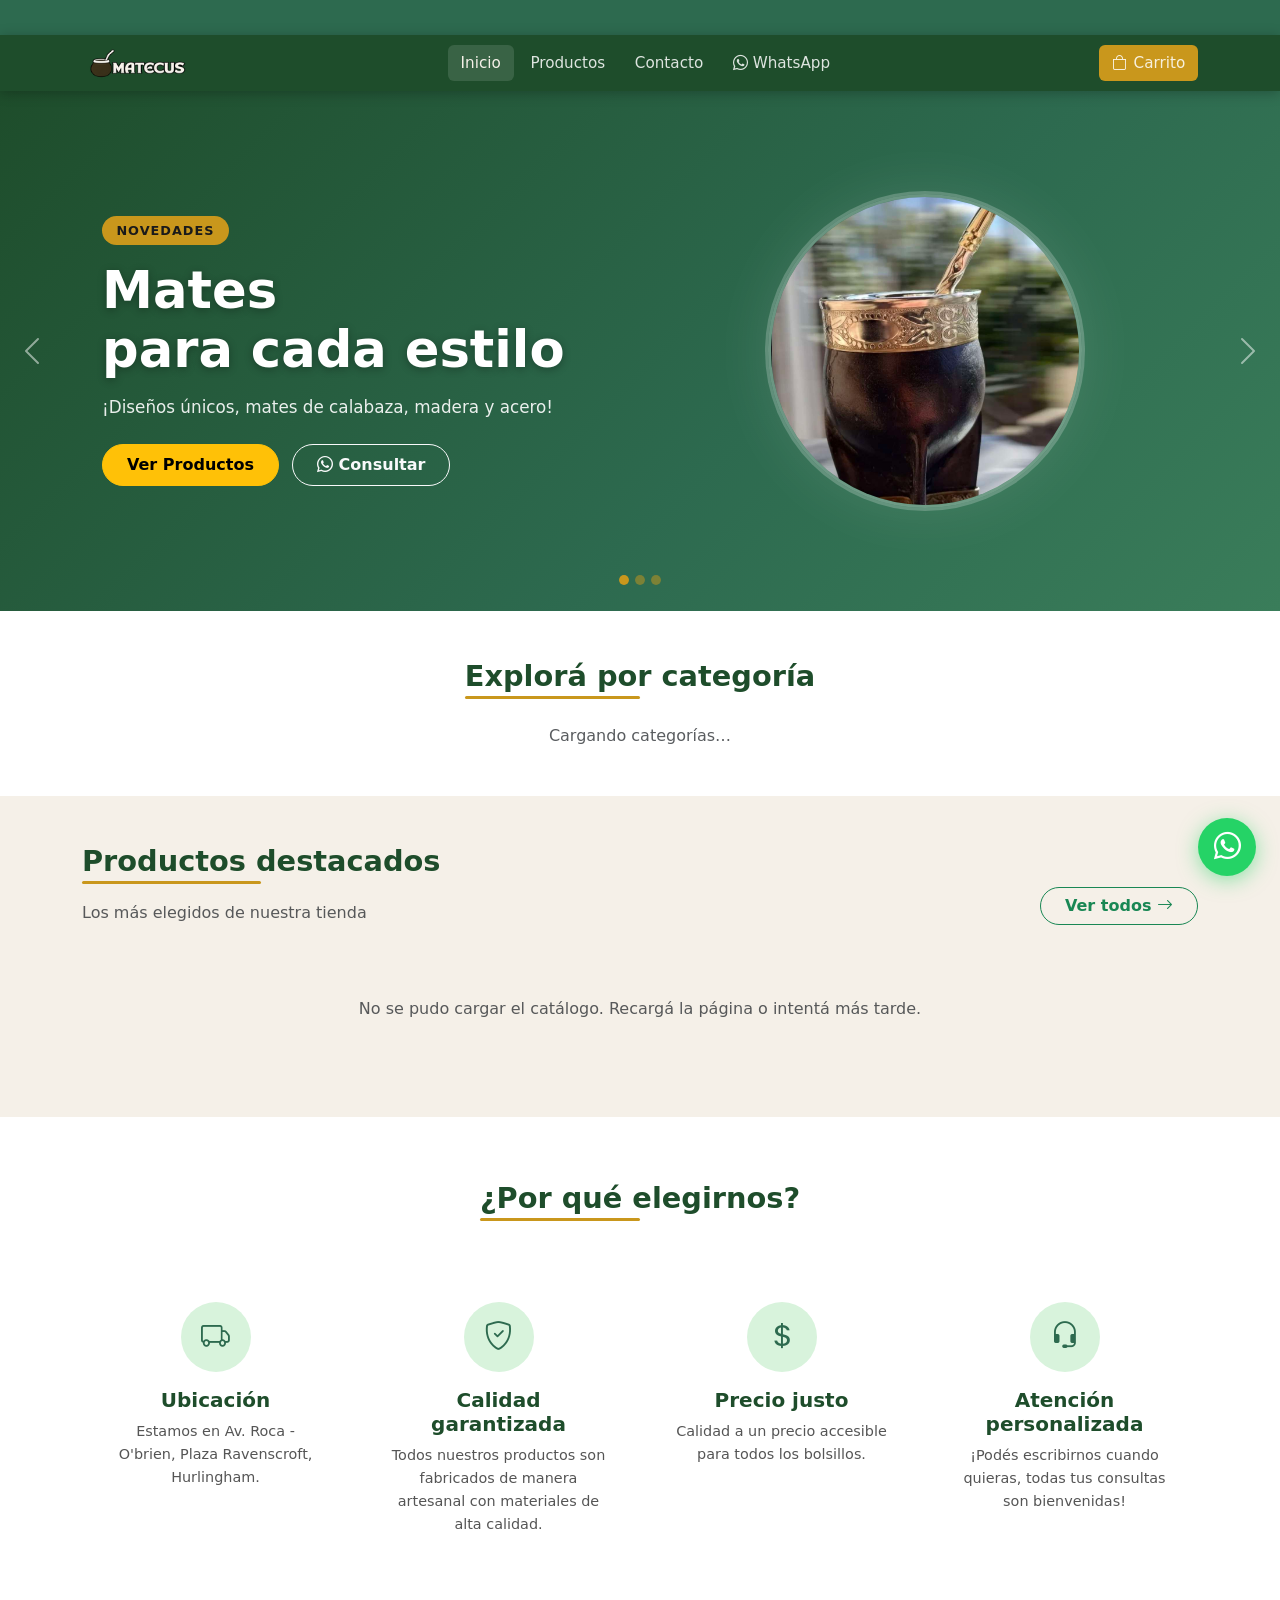
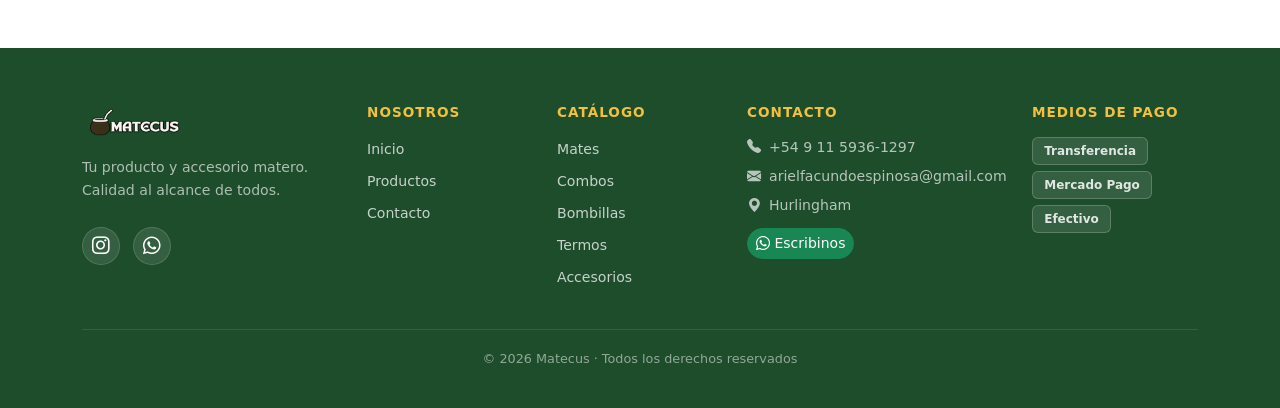
<file: matecus/index.html>
<!DOCTYPE html>
<html lang="es">
<head>
  <meta charset="UTF-8">
  <meta name="viewport" content="width=device-width, initial-scale=1.0">
  <meta name="description" content="Matecus - Mates, combos, bombillas y accesorios materos para consumidor final.">
  <title>Matecus | Mates & Accesorios</title>
  <link rel="icon" href="data:image/svg+xml,%3Csvg xmlns='http://www.w3.org/2000/svg' viewBox='0 0 64 64'%3E%3Ctext y='0.9em' font-size='56'%3E%F0%9F%A7%89%3C/text%3E%3C/svg%3E">

    <link rel="stylesheet" href="https://cdn.jsdelivr.net/npm/bootstrap@5.3.3/dist/css/bootstrap.min.css">
    <link rel="stylesheet" href="https://cdn.jsdelivr.net/npm/bootstrap-icons@1.11.3/font/bootstrap-icons.min.css">
    <link rel="stylesheet" href="css/styles.css?v=3">
</head>
<body>

    <div class="barra-anuncios" aria-label="Anuncios">
    <span class="ticker">
      Productos materos para todos los días |
      Pagá con transferencia, Mercado Pago o efectivo | 
      <a href="https://wa.me/5491159361297">Consultá por WhatsApp</a> | 
      Atención personalizada para cada consulta 
    </span>
  </div>

    <nav class="navbar navbar-expand-lg navbar-matecus">
    <div class="container">
            <a class="navbar-brand-logo" href="index.html" aria-label="Matecus - Inicio">
        <img class="leaf" src="img/logo.png" alt="Matecus">
      </a>

            <button class="navbar-toggler" type="button" data-bs-toggle="collapse"
              data-bs-target="#navbarMain" aria-controls="navbarMain"
              aria-expanded="false" aria-label="Abrir menú">
        <span class="navbar-toggler-icon"></span>
      </button>

            <div class="collapse navbar-collapse" id="navbarMain">
        <ul class="navbar-nav mx-auto gap-1">
          <li class="nav-item">
            <a class="nav-link active" href="index.html">Inicio</a>
          </li>
          <li class="nav-item">
            <a class="nav-link" href="productos.html">Productos</a>
          </li>
          <li class="nav-item">
            <a class="nav-link" href="contacto.html">Contacto</a>
          </li>
          <li class="nav-item">
            <a class="nav-link" href="https://wa.me/5491159361297" target="_blank" rel="noopener">
              <i class="bi bi-whatsapp"></i> WhatsApp
            </a>
          </li>
        </ul>

                <button class="btn-carrito nav-link" data-open-carrito aria-label="Abrir carrito de compras">
          <i class="bi bi-bag"></i>
          Carrito
          <span class="carrito-badge" style="display:none">0</span>
        </button>
      </div>
    </div>
  </nav>

    <section aria-label="Promociones destacadas">
    <div id="heroCarousel" class="carousel slide hero-carousel" data-bs-ride="carousel" data-bs-interval="5000">

      <div class="carousel-indicators">
        <button type="button" data-bs-target="#heroCarousel" data-bs-slide-to="0" class="active" aria-current="true" aria-label="Slide 1"></button>
        <button type="button" data-bs-target="#heroCarousel" data-bs-slide-to="1" aria-label="Slide 2"></button>
        <button type="button" data-bs-target="#heroCarousel" data-bs-slide-to="2" aria-label="Slide 3"></button>
      </div>

      <div class="carousel-inner">
                <div class="carousel-item active">
          <div class="hero-slide hero-slide-1">
            <div class="container">
              <div class="row align-items-center">
                <div class="col-lg-6 hero-content">
                  <span class="hero-badge">Novedades</span>
                  <h1>Mates<br>para cada estilo</h1>
                  <p>¡Diseños únicos, mates de calabaza, madera y acero!</p>
                  <a href="productos.html" class="btn btn-warning fw-bold px-4 py-2 rounded-pill me-2">
                    Ver Productos
                  </a>
                  <a href="https://wa.me/5491159361297" target="_blank" rel="noopener"
                     class="btn btn-outline-light fw-bold px-4 py-2 rounded-pill">
                    <i class="bi bi-whatsapp"></i> Consultar
                  </a>
                </div>
                <div class="col-lg-6 hero-imagen d-none d-lg-flex">
                  <div class="img-placeholder"><img src="img/hero-carousel-mate.jpg" alt="Mates para cada estilo"></div>
                </div>
              </div>
            </div>
          </div>
        </div>

                <div class="carousel-item">
          <div class="hero-slide hero-slide-2">
            <div class="container">
              <div class="row align-items-center">
                <div class="col-lg-6 hero-content">
                  <span class="hero-badge">Combos</span>
                  <h1>Combos pensados<br>para vos</h1>
                  <p>Opciones completas para regalar, compartir o disfrutar en casa.</p>
                  <a href="productos.html#combos" class="btn btn-warning fw-bold px-4 py-2 rounded-pill me-2">
                    Ver Combos
                  </a>
                  <a href="https://wa.me/5491159361297" target="_blank" rel="noopener"
                     class="btn btn-outline-light fw-bold px-4 py-2 rounded-pill">
                    Consultar por WhatsApp
                  </a>
                </div>
                <div class="col-lg-6 hero-imagen d-none d-lg-flex">
                  <div class="img-placeholder"><img src="img/hero-carousel-combos.png" alt="Combos pensados para vos"></div>
                </div>
              </div>
            </div>
          </div>
        </div>

                <div class="carousel-item">
          <div class="hero-slide hero-slide-3">
            <div class="container">
              <div class="row align-items-center">
                <div class="col-lg-6 hero-content">
                  <span class="hero-badge">Personalizado</span>
                  <h1>Fotograbados<br></h1>
                  <p>Diseños únicos grabados con láser. El regalo perfecto.</p>
                  <a href="productos.html" class="btn btn-warning fw-bold px-4 py-2 rounded-pill me-2">
                    Ver diseños
                  </a>
                </div>
                <div class="col-lg-6 hero-imagen d-none d-lg-flex">
                  <div class="img-placeholder"><img src="img/hero-carousel-fotograbado.jpg" alt="Fotograbados personalizados"></div>
                </div>
              </div>
            </div>
          </div>
        </div>
      </div>

      <button class="carousel-control-prev" type="button" data-bs-target="#heroCarousel" data-bs-slide="prev">
        <span class="carousel-control-prev-icon" aria-hidden="true"></span>
        <span class="visually-hidden">Anterior</span>
      </button>
      <button class="carousel-control-next" type="button" data-bs-target="#heroCarousel" data-bs-slide="next">
        <span class="carousel-control-next-icon" aria-hidden="true"></span>
        <span class="visually-hidden">Siguiente</span>
      </button>
    </div>
  </section>

    <section class="seccion-categorias" aria-label="Categorías">
    <div class="container">
      <div class="text-center mb-4">
        <h2 class="seccion-titulo">Explorá por categoría</h2>
      </div>
      <div class="row g-3 justify-content-center" id="categorias-rapidas-grid">
        <div class="col-12 text-center text-muted">Cargando categorías…</div>
      </div>
    </div>
  </section>

    <section class="seccion-productos" id="destacados" aria-label="Productos destacados">
    <div class="container">
      <div class="d-flex justify-content-between align-items-end mb-4 flex-wrap gap-2">
        <div>
          <h2 class="seccion-titulo">Productos destacados</h2>
          <p class="text-muted mt-3 mb-0">Los más elegidos de nuestra tienda</p>
        </div>
        <a href="productos.html" class="btn btn-outline-success fw-bold rounded-pill px-4">
          Ver todos <i class="bi bi-arrow-right"></i>
        </a>
      </div>

      <div class="row" id="grid-home">
                <div class="col-12 text-center py-5">
          <div class="spinner-border text-success" role="status">
            <span class="visually-hidden">Cargando...</span>
          </div>
        </div>
      </div>
    </div>
  </section>

    <section class="seccion-beneficios" aria-label="Beneficios">
    <div class="container">
      <div class="text-center mb-5">
        <h2 class="seccion-titulo">¿Por qué elegirnos?</h2>
      </div>
      <div class="row g-3">
        <div class="col-6 col-md-3">
          <div class="beneficio-card">
            <div class="beneficio-icono"><i class="bi bi-truck"></i></div>
            <h5>Ubicación</h5>
            <p>Estamos en Av. Roca - O'brien, Plaza Ravenscroft, Hurlingham.</p>
          </div>
        </div>
        <div class="col-6 col-md-3">
          <div class="beneficio-card">
            <div class="beneficio-icono"><i class="bi bi-shield-check"></i></div>
            <h5>Calidad garantizada</h5>
            <p>Todos nuestros productos son fabricados de manera artesanal con materiales de alta calidad.</p>
          </div>
        </div>
        <div class="col-6 col-md-3">
          <div class="beneficio-card">
            <div class="beneficio-icono"><i class="bi bi-currency-dollar"></i></div>
            <h5>Precio justo</h5>
            <p>Calidad a un precio accesible para todos los bolsillos.</p>
          </div>
        </div>
        <div class="col-6 col-md-3">
          <div class="beneficio-card">
            <div class="beneficio-icono"><i class="bi bi-headset"></i></div>
            <h5>Atención personalizada</h5>
            <p>¡Podés escribirnos cuando quieras, todas tus consultas son bienvenidas!</p>
          </div>
        </div>
      </div>
    </div>
  </section>

    <footer class="footer" aria-label="Pie de página">
    <div class="container">
      <div class="row g-4">
                <div class="col-lg-3 col-md-6">
          <div class="footer-brand"><img src="img/logo.png" alt="Matecus" class="footer-logo"></div>
          <p class="footer-desc">
            Tu producto y accesorio matero. Calidad al alcance de todos.
          </p>
          <div class="redes-sociales">
            <a href="https://instagram.com/" target="_blank" rel="noopener" class="red-social" aria-label="Instagram">
              <i class="bi bi-instagram"></i>
            </a>
            <a href="https://wa.me/5491159361297" target="_blank" rel="noopener" class="red-social" aria-label="WhatsApp">
              <i class="bi bi-whatsapp"></i>
            </a>
          </div>
        </div>

        <div class="col-lg-2 col-md-6">
          <h6>Nosotros</h6>
          <ul class="footer-links">
            <li><a href="index.html">Inicio</a></li>
            <li><a href="productos.html">Productos</a></li>
            <li><a href="contacto.html">Contacto</a></li>
          </ul>
        </div>

        <div class="col-lg-2 col-md-6">
          <h6>Catálogo</h6>
          <ul class="footer-links">
            <li><a href="productos.html?cat=mates">Mates</a></li>
            <li><a href="productos.html?cat=combos">Combos</a></li>
            <li><a href="productos.html?cat=bombillas">Bombillas</a></li>
            <li><a href="productos.html?cat=termos">Termos</a></li>
            <li><a href="productos.html?cat=accesorios">Accesorios</a></li>
          </ul>
        </div>

        <div class="col-lg-3 col-md-6">
          <h6>Contacto</h6>
          <div class="footer-contacto">
            <p><i class="bi bi-telephone-fill"></i> +54 9 11 5936-1297 </p>
            <p><i class="bi bi-envelope-fill"></i> arielfacundoespinosa@gmail.com</p>
            <p><i class="bi bi-geo-alt-fill"></i>Hurlingham</p>
          </div>
           <a href="https://wa.me/5491159361297" target="_blank" rel="noopener"
             class="btn btn-success btn-sm rounded-pill mt-1">
            <i class="bi bi-whatsapp"></i> Escribinos
          </a>
        </div>

        <div class="col-lg-2 col-md-6">
          <h6>Medios de pago</h6>
          <div class="pagos-logos">
            <span class="pago-chip">Transferencia</span>
            <span class="pago-chip">Mercado Pago</span>
            <span class="pago-chip">Efectivo</span>
          </div>
        </div>
      </div>

      <div class="footer-divider"></div>
      <div class="footer-bottom">
        <p>© 2026 Matecus · Todos los derechos reservados</p>
      </div>
    </div>
  </footer>

    <div class="offcanvas offcanvas-end offcanvas-carrito" tabindex="-1" id="offcanvasCarrito"
       aria-labelledby="offcanvasCarritoLabel">
    <div class="offcanvas-header">
      <h5 class="offcanvas-title" id="offcanvasCarritoLabel">
        <i class="bi bi-bag me-2"></i> Tu carrito
      </h5>
      <button type="button" class="btn-close btn-close-white" data-bs-dismiss="offcanvas"
              aria-label="Cerrar carrito"></button>
    </div>
    <div class="offcanvas-body">
      <div id="carrito-items"></div>
    </div>
    <div class="p-3 border-top">
      <div class="d-flex justify-content-between mb-3">
        <span class="fw-semibold">Total:</span>
        <span class="carrito-total fw-bold" id="carrito-total">$0</span>
      </div>
      <button class="btn-finalizar" onclick="finalizarPedido()">
        <i class="bi bi-whatsapp me-2"></i> Realizar pedido
      </button>
      <button class="btn btn-outline-danger btn-sm w-100 mt-2" onclick="vaciarCarrito()">
        Vaciar carrito
      </button>
    </div>
  </div>

    <a href="https://wa.me/5491159361297" target="_blank" rel="noopener"
     class="btn-whatsapp-float" aria-label="Contactar por WhatsApp">
    <i class="bi bi-whatsapp"></i>
    <span class="wsp-tooltip">Escribinos</span>
  </a>

    <div class="toast-container" aria-live="polite" aria-atomic="true"></div>

    <script src="https://cdn.jsdelivr.net/npm/bootstrap@5.3.3/dist/js/bootstrap.bundle.min.js"></script>
    <script src="js/productos.js?v=4"></script>
    <script src="js/carrito.js?v=4"></script>
    <script src="js/main.js?v=4"></script>
</body>
</html>
</file>
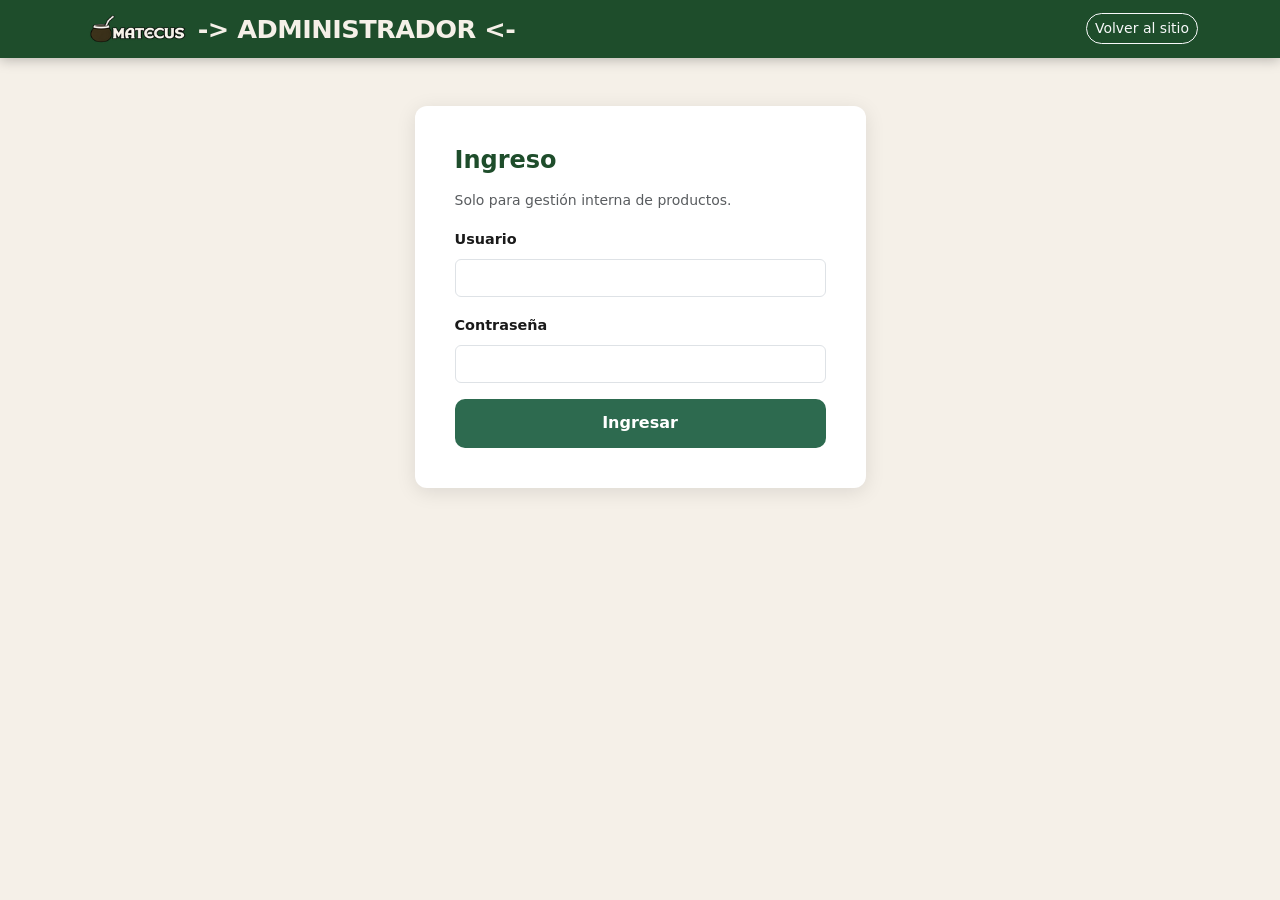
<file: matecus/admin.html>
<!DOCTYPE html>
<html lang="es">
<head>
  <meta charset="UTF-8">
  <meta name="viewport" content="width=device-width, initial-scale=1.0">
  <meta name="description" content="Panel admin Matecus">
  <title>Admin | Matecus</title>
  <link rel="icon" href="data:image/svg+xml,%3Csvg xmlns='http://www.w3.org/2000/svg' viewBox='0 0 64 64'%3E%3Ctext y='0.9em' font-size='56'%3E%F0%9F%A7%89%3C/text%3E%3C/svg%3E">

  <link rel="stylesheet" href="https://cdn.jsdelivr.net/npm/bootstrap@5.3.3/dist/css/bootstrap.min.css">
  <link rel="stylesheet" href="https://cdn.jsdelivr.net/npm/bootstrap-icons@1.11.3/font/bootstrap-icons.min.css">
  <link rel="stylesheet" href="css/styles.css?v=3">
</head>
<body>
  <nav class="navbar navbar-expand-lg navbar-matecus">
    <div class="container">
      <a class="navbar-brand-logo" href="index.html" aria-label="Matecus - Inicio">
        <img class="leaf" src="img/logo.png" alt="Matecus">
        <span class="title"> -> ADMINISTRADOR <- </span>
      </a>
      <a class="btn btn-outline-light btn-sm rounded-pill" href="index.html">Volver al sitio</a>
    </div>
  </nav>

  <section class="py-5" style="background:var(--crema); min-height: calc(100vh - 80px);">
    <div class="container">
      <div class="row justify-content-center" id="login-box">
        <div class="col-md-5">
          <div class="contacto-card">
            <h1 class="h4 fw-bold mb-3" style="color:var(--verde-oscuro)">Ingreso</h1>
            <p class="text-muted small">Solo para gestión interna de productos.</p>
            <form id="form-admin-login" class="mt-3">
              <div class="mb-3">
                <label class="form-label" for="admin-user">Usuario</label>
                <input id="admin-user" class="form-control" required>
              </div>
              <div class="mb-3">
                <label class="form-label" for="admin-pass">Contraseña</label>
                <input id="admin-pass" type="password" class="form-control" required>
              </div>
              <button type="submit" class="btn-enviar">Ingresar</button>
            </form>
          </div>
        </div>
      </div>

      <div id="panel-admin" class="d-none">
        <div class="d-flex justify-content-between align-items-center mb-3 flex-wrap gap-2">
          <h2 class="h4 fw-bold m-0" style="color:var(--verde-oscuro)">Panel de administrador</h2>
          <button id="btn-admin-logout" class="btn btn-outline-danger btn-sm">Cerrar sesión</button>
        </div>

                <div class="contacto-card mb-4">
          <h3 class="h5 fw-bold mb-3" style="color:var(--verde-oscuro)">Categorías</h3>
          <div id="admin-categorias" class="admin-categorias-lista mb-3"></div>
          <form id="form-nueva-categoria" class="d-flex flex-wrap gap-2">
            <input id="nueva-categoria-nombre" class="form-control" style="max-width:280px"
                   placeholder="Nombre de la nueva categoría" required>
            <button type="submit" class="btn btn-success btn-sm">
              <i class="bi bi-plus-lg"></i> Agregar categoría
            </button>
          </form>
        </div>

                <div class="contacto-card mb-4">
          <h3 class="h5 fw-bold mb-3" style="color:var(--verde-oscuro)">Agregar producto</h3>
          <form id="form-nuevo-producto">
            <div class="row g-2">
              <div class="col-12 col-md-5">
                <label class="form-label">Nombre</label>
                <input id="nuevo-producto-nombre" class="form-control" required>
              </div>
              <div class="col-6 col-md-2">
                <label class="form-label">Precio</label>
                <input id="nuevo-producto-precio" type="number" min="0" class="form-control" required>
              </div>
              <div class="col-6 col-md-5">
                <label class="form-label">Categoría</label>
                <select id="nuevo-producto-categoria" class="form-select" required></select>
              </div>
              <div class="col-12 col-md-6">
                <label class="form-label">Imagen (máx. 6 MB)</label>
                <input id="nuevo-producto-imagen" type="file" accept="image/*" class="form-control">
              </div>
              <div class="col-12 col-md-6">
                <label class="form-label">Descripción</label>
                <textarea id="nuevo-producto-descripcion" class="form-control" rows="1"></textarea>
              </div>
              <div class="col-12 text-end">
                <button type="submit" class="btn btn-success btn-sm">
                  <i class="bi bi-plus-lg"></i> Agregar producto
                </button>
              </div>
            </div>
          </form>
        </div>

                <div class="contacto-card">
          <h3 class="h5 fw-bold mb-3" style="color:var(--verde-oscuro)">Editar productos</h3>

                    <div class="d-flex flex-wrap gap-3 align-items-center mb-3">
            <div class="buscador-productos" style="max-width:340px">
              <i class="bi bi-search icono-buscar"></i>
              <input type="search" id="admin-buscador" class="form-control"
                     placeholder="Buscar por nombre..." aria-label="Buscar producto">
            </div>
            <select id="admin-filtro-categoria" class="form-select" style="max-width:220px" aria-label="Filtrar por categoría">
              <option value="todos">Todas las categorías</option>
            </select>
            <span class="text-muted small" id="admin-contador"></span>
          </div>

          <div id="admin-productos" class="admin-lista-productos"></div>
        </div>
      </div>
    </div>
  </section>

  <script src="https://cdn.jsdelivr.net/npm/bootstrap@5.3.3/dist/js/bootstrap.bundle.min.js"></script>
  <script src="js/productos.js?v=4"></script>
  <script src="js/admin.js?v=4"></script>
</body>
</html>
</file>
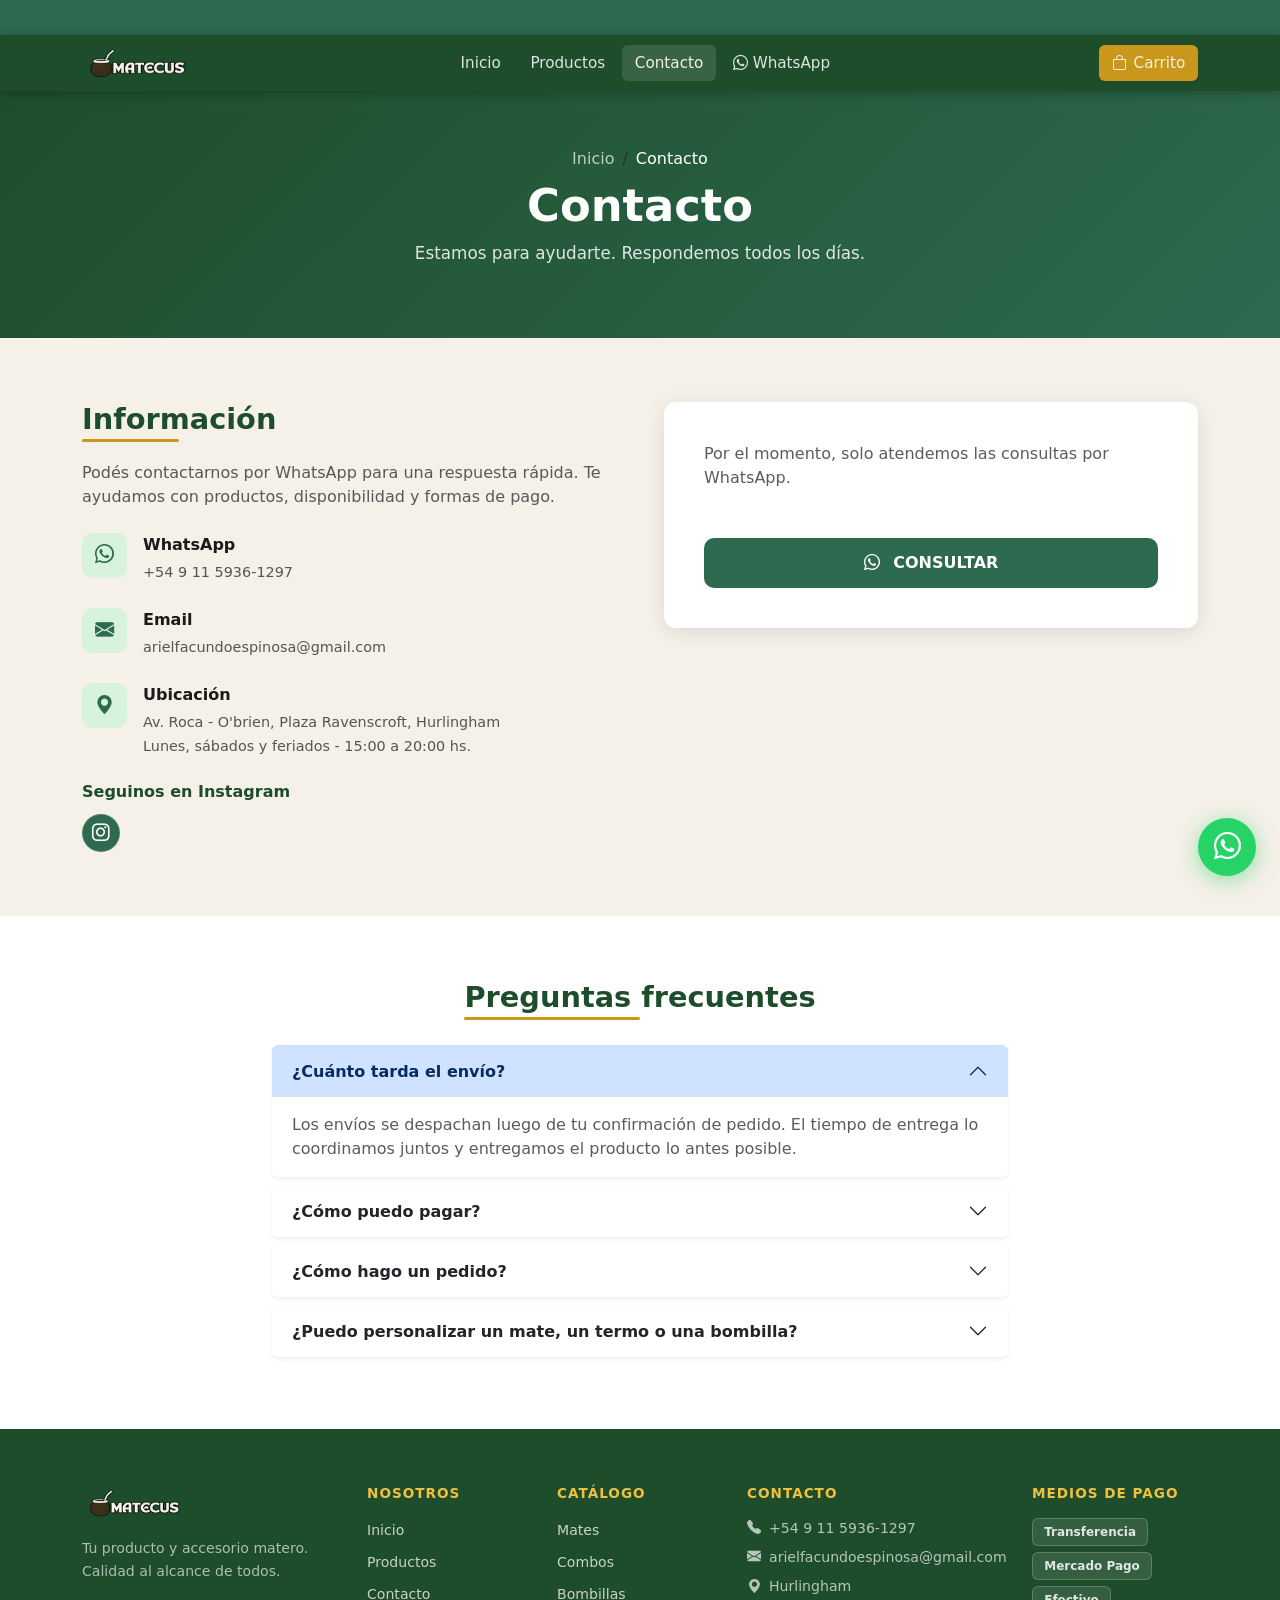
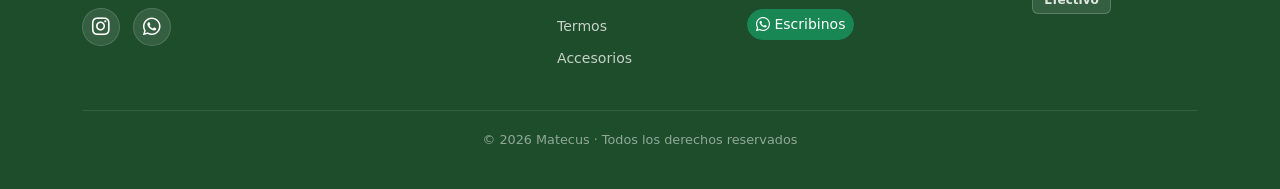
<file: matecus/contacto.html>
﻿<!DOCTYPE html>
<html lang="es">
<head>
  <meta charset="UTF-8">
  <meta name="viewport" content="width=device-width, initial-scale=1.0">
  <meta name="description" content="Contacto Matecus - Atención por WhatsApp">
  <title>Contacto | Matecus</title>
  <link rel="icon" href="data:image/svg+xml,%3Csvg xmlns='http://www.w3.org/2000/svg' viewBox='0 0 64 64'%3E%3Ctext y='0.9em' font-size='56'%3E%F0%9F%A7%89%3C/text%3E%3C/svg%3E">

  <link rel="stylesheet" href="https://cdn.jsdelivr.net/npm/bootstrap@5.3.3/dist/css/bootstrap.min.css">
  <link rel="stylesheet" href="https://cdn.jsdelivr.net/npm/bootstrap-icons@1.11.3/font/bootstrap-icons.min.css">
  <link rel="stylesheet" href="css/styles.css?v=3">
</head>
<body>

    <div class="barra-anuncios" aria-label="Anuncios">
    <span class="ticker">
      Respondemos por WhatsApp todos los días | 
      Productos materos para consumidor final | 
      Pagá con transferencia, Mercado Pago o efectivo 
    </span>
  </div>

    <nav class="navbar navbar-expand-lg navbar-matecus">
    <div class="container">
      <a class="navbar-brand-logo" href="index.html" aria-label="Matecus - Inicio">
        <img class="leaf" src="img/logo.png" alt="Matecus">
      </a>
      <button class="navbar-toggler" type="button" data-bs-toggle="collapse"
              data-bs-target="#navbarMain" aria-controls="navbarMain"
              aria-expanded="false" aria-label="Abrir menú">
        <span class="navbar-toggler-icon"></span>
      </button>
      <div class="collapse navbar-collapse" id="navbarMain">
        <ul class="navbar-nav mx-auto gap-1">
          <li class="nav-item"><a class="nav-link" href="index.html">Inicio</a></li>
          <li class="nav-item"><a class="nav-link" href="productos.html">Productos</a></li>
          <li class="nav-item"><a class="nav-link active" href="contacto.html">Contacto</a></li>
          <li class="nav-item">
            <a class="nav-link" href="https://wa.me/5491159361297" target="_blank" rel="noopener">
              <i class="bi bi-whatsapp"></i> WhatsApp
            </a>
          </li>
        </ul>
        <button class="btn-carrito nav-link" data-open-carrito aria-label="Abrir carrito">
          <i class="bi bi-bag"></i>
          Carrito
          <span class="carrito-badge" style="display:none">0</span>
        </button>
      </div>
    </div>
  </nav>

    <section class="hero-small" aria-label="Encabezado de contacto">
    <div class="container">
      <nav aria-label="breadcrumb">
        <ol class="breadcrumb justify-content-center mb-2">
          <li class="breadcrumb-item"><a href="index.html" style="color:rgba(255,255,255,0.7)">Inicio</a></li>
          <li class="breadcrumb-item active" aria-current="page" style="color:white">Contacto</li>
        </ol>
      </nav>
      <h1>Contacto</h1>
      <p>Estamos para ayudarte. Respondemos todos los días.</p>
    </div>
  </section>

    <section style="padding: 4rem 0; background: var(--crema);" aria-label="Información de contacto">
    <div class="container">
      <div class="row g-5 align-items-start">

                <div class="col-lg-6">
          <h2 class="seccion-titulo mb-4">Información</h2>
          <p class="text-muted mb-4">
            Podés contactarnos por WhatsApp para una respuesta rápida. Te ayudamos con productos,
            disponibilidad y formas de pago.
          </p>

          <div class="info-contacto-item">
            <div class="info-icono"><i class="bi bi-whatsapp"></i></div>
            <div class="info-texto">
              <strong>WhatsApp</strong>
              <span>+54 9 11 5936-1297</span>
            </div>
          </div>

          <div class="info-contacto-item">
            <div class="info-icono"><i class="bi bi-envelope-fill"></i></div>
            <div class="info-texto">
              <strong>Email</strong>
              <span>arielfacundoespinosa@gmail.com</span>
            </div>
          </div>

          <div class="info-contacto-item">
            <div class="info-icono"><i class="bi bi-geo-alt-fill"></i></div>
            <div class="info-texto">
              <strong>Ubicación</strong>
              <span>Av. Roca - O'brien, Plaza Ravenscroft, Hurlingham</span>
              <br>
              <span>Lunes, sábados y feriados - 15:00 a 20:00 hs.</span>
            </div>
          </div>

                    <div class="mt-3">
            <h6 class="fw-bold mb-2" style="color:var(--verde-oscuro)">Seguinos en Instagram</h6>
            <div class="redes-sociales" style="--verde-oscuro:var(--verde-oscuro)">
              <a href="https://instagram.com/" target="_blank" rel="noopener"
                 class="red-social" style="background:var(--verde-mate);color:white" aria-label="Instagram">
                <i class="bi bi-instagram"></i>
              </a>
            </div>
          </div>
        </div>

        <div class="col-lg-6">
          <div class="contacto-card">
            <p class="text-muted mb-4">Por el momento, solo atendemos las consultas por WhatsApp.</p>
            <a href="https://wa.me/5491159361297?text=Hola!%20Estos%20son%20los%20productos%20que%20me%20interesan.%20%C2%BFHay%20disponibilidad%3F%20Quiero%20informaci%C3%B3n!%20%F0%9F%A7%89"
               target="_blank" rel="noopener" class="btn-enviar mt-4 d-inline-block text-center text-decoration-none">
              <i class="bi bi-whatsapp me-2"></i> CONSULTAR
            </a>
          </div>
        </div>
      </div>
    </div>
  </section>

    <section style="padding: 4rem 0; background: var(--blanco);" aria-label="Preguntas frecuentes">
    <div class="container">
      <div class="text-center mb-4">
        <h2 class="seccion-titulo">Preguntas frecuentes</h2>
      </div>
      <div class="row justify-content-center">
        <div class="col-lg-8">
          <div class="accordion" id="faqAccordion">

            <div class="accordion-item border-0 mb-2 rounded overflow-hidden shadow-sm">
              <h3 class="accordion-header">
                <button class="accordion-button fw-bold" type="button"
                        data-bs-toggle="collapse" data-bs-target="#faq1">
                  ¿Cuánto tarda el envío?
                </button>
              </h3>
              <div id="faq1" class="accordion-collapse collapse show" data-bs-parent="#faqAccordion">
                <div class="accordion-body text-muted">
                  Los envíos se despachan luego de tu confirmación de pedido.
                  El tiempo de entrega lo coordinamos juntos y entregamos el producto lo antes posible.
                </div>
              </div>
            </div>

            <div class="accordion-item border-0 mb-2 rounded overflow-hidden shadow-sm">
              <h3 class="accordion-header">
                <button class="accordion-button collapsed fw-bold" type="button"
                        data-bs-toggle="collapse" data-bs-target="#faq2">
                  ¿Cómo puedo pagar?
                </button>
              </h3>
              <div id="faq2" class="accordion-collapse collapse" data-bs-parent="#faqAccordion">
                <div class="accordion-body text-muted">
                  Aceptamos Mercado Pago, transferencia y efectivo.
                </div>
              </div>
            </div>

            <div class="accordion-item border-0 mb-2 rounded overflow-hidden shadow-sm">
              <h3 class="accordion-header">
                <button class="accordion-button collapsed fw-bold" type="button"
                        data-bs-toggle="collapse" data-bs-target="#faq3">
                  ¿Cómo hago un pedido?
                </button>
              </h3>
              <div id="faq3" class="accordion-collapse collapse" data-bs-parent="#faqAccordion">
                <div class="accordion-body text-muted">
                  Sumá productos al carrito y luego presioná "Realizar pedido".
                  Se abrirá WhatsApp con un mensaje predefinido, sólo tenés que enviarlo.
                </div>
              </div>
            </div>

            <div class="accordion-item border-0 mb-2 rounded overflow-hidden shadow-sm">
              <h3 class="accordion-header">
                <button class="accordion-button collapsed fw-bold" type="button"
                        data-bs-toggle="collapse" data-bs-target="#faq4">
                  ¿Puedo personalizar un mate, un termo o una bombilla?
                </button>
              </h3>
              <div id="faq4" class="accordion-collapse collapse" data-bs-parent="#faqAccordion">
                <div class="accordion-body text-muted">
                  ¡Sí! Trabajamos con máquina láser de fibra para fotograbado personalizado en mates, termos y bombillas.
                  Podés enviarnos el diseño o imagen y lo grabamos. Tené en cuenta que sólo personalizamos productos adquiridos en nuestra tienda.
                </div>
              </div>
            </div>

          </div>
        </div>
      </div>
    </div>
  </section>

    <footer class="footer" aria-label="Pie de página">
    <div class="container">
      <div class="row g-4">
                <div class="col-lg-3 col-md-6">
          <div class="footer-brand"><img src="img/logo.png" alt="Matecus" class="footer-logo"></div>
          <p class="footer-desc">
            Tu producto y accesorio matero. Calidad al alcance de todos.
          </p>
          <div class="redes-sociales">
            <a href="https://instagram.com/" target="_blank" rel="noopener" class="red-social" aria-label="Instagram">
              <i class="bi bi-instagram"></i>
            </a>
            <a href="https://wa.me/5491159361297" target="_blank" rel="noopener" class="red-social" aria-label="WhatsApp">
              <i class="bi bi-whatsapp"></i>
            </a>
          </div>
        </div>

        <div class="col-lg-2 col-md-6">
          <h6>Nosotros</h6>
          <ul class="footer-links">
            <li><a href="index.html">Inicio</a></li>
            <li><a href="productos.html">Productos</a></li>
            <li><a href="contacto.html">Contacto</a></li>
          </ul>
        </div>

        <div class="col-lg-2 col-md-6">
          <h6>Catálogo</h6>
          <ul class="footer-links">
            <li><a href="productos.html?cat=mates">Mates</a></li>
            <li><a href="productos.html?cat=combos">Combos</a></li>
            <li><a href="productos.html?cat=bombillas">Bombillas</a></li>
            <li><a href="productos.html?cat=termos">Termos</a></li>
            <li><a href="productos.html?cat=accesorios">Accesorios</a></li>
          </ul>
        </div>

        <div class="col-lg-3 col-md-6">
          <h6>Contacto</h6>
          <div class="footer-contacto">
            <p><i class="bi bi-telephone-fill"></i> +54 9 11 5936-1297 </p>
            <p><i class="bi bi-envelope-fill"></i> arielfacundoespinosa@gmail.com</p>
            <p><i class="bi bi-geo-alt-fill"></i>Hurlingham</p>
          </div>
           <a href="https://wa.me/5491159361297" target="_blank" rel="noopener"
             class="btn btn-success btn-sm rounded-pill mt-1">
            <i class="bi bi-whatsapp"></i> Escribinos
          </a>
        </div>

        <div class="col-lg-2 col-md-6">
          <h6>Medios de pago</h6>
          <div class="pagos-logos">
            <span class="pago-chip">Transferencia</span>
            <span class="pago-chip">Mercado Pago</span>
            <span class="pago-chip">Efectivo</span>
          </div>
        </div>
      </div>

      <div class="footer-divider"></div>
      <div class="footer-bottom">
        <p>© 2026 Matecus · Todos los derechos reservados</p>
      </div>
    </div>
  </footer>

    <div class="offcanvas offcanvas-end offcanvas-carrito" tabindex="-1" id="offcanvasCarrito"
       aria-labelledby="offcanvasCarritoLabel">
    <div class="offcanvas-header">
      <h5 class="offcanvas-title" id="offcanvasCarritoLabel">
        <i class="bi bi-bag me-2"></i> Tu carrito
      </h5>
      <button type="button" class="btn-close btn-close-white" data-bs-dismiss="offcanvas"
              aria-label="Cerrar carrito"></button>
    </div>
    <div class="offcanvas-body">
      <div id="carrito-items"></div>
    </div>
    <div class="p-3 border-top">
      <div class="d-flex justify-content-between mb-3">
        <span class="fw-semibold">Total:</span>
        <span class="carrito-total fw-bold" id="carrito-total">$0</span>
      </div>
      <button class="btn-finalizar" onclick="finalizarPedido()">
        <i class="bi bi-whatsapp me-2"></i> Realizar pedido
      </button>
      <button class="btn btn-outline-danger btn-sm w-100 mt-2" onclick="vaciarCarrito()">
        Vaciar carrito
      </button>
    </div>
  </div>

    <a href="https://wa.me/5491159361297" target="_blank" rel="noopener"
     class="btn-whatsapp-float" aria-label="Contactar por WhatsApp">
    <i class="bi bi-whatsapp"></i>
    <span class="wsp-tooltip">¡Hablanos!</span>
  </a>

    <div class="toast-container" aria-live="polite" aria-atomic="true"></div>

  <script src="https://cdn.jsdelivr.net/npm/bootstrap@5.3.3/dist/js/bootstrap.bundle.min.js"></script>
  <script src="js/productos.js?v=4"></script>
  <script src="js/carrito.js?v=4"></script>
  <script src="js/main.js?v=4"></script>

</body>
</html>
</file>
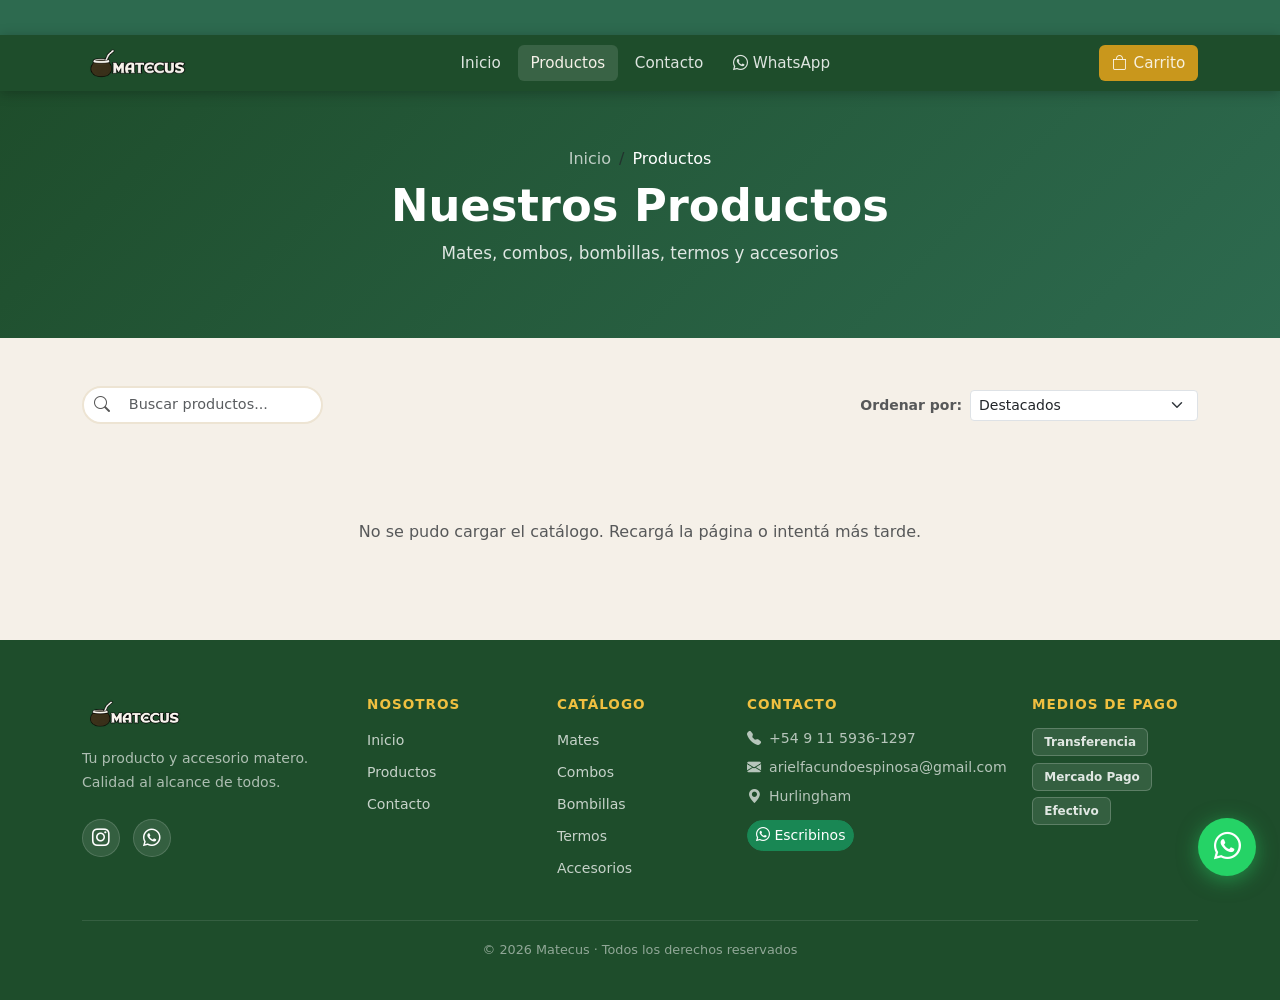
<file: matecus/productos.html>
﻿<!DOCTYPE html>
<html lang="es">
<head>
  <meta charset="UTF-8">
  <meta name="viewport" content="width=device-width, initial-scale=1.0">
  <meta name="description" content="Catálogo de mates, combos, bombillas, termos y accesorios - Matecus">
  <title>Productos | Matecus</title>
  <link rel="icon" href="data:image/svg+xml,%3Csvg xmlns='http://www.w3.org/2000/svg' viewBox='0 0 64 64'%3E%3Ctext y='0.9em' font-size='56'%3E%F0%9F%A7%89%3C/text%3E%3C/svg%3E">

  <link rel="stylesheet" href="https://cdn.jsdelivr.net/npm/bootstrap@5.3.3/dist/css/bootstrap.min.css">
  <link rel="stylesheet" href="https://cdn.jsdelivr.net/npm/bootstrap-icons@1.11.3/font/bootstrap-icons.min.css">
  <link rel="stylesheet" href="css/styles.css?v=3">
</head>
<body>

    <div class="barra-anuncios" aria-label="Anuncios">
    <span class="ticker">
      Productos materos para consumidor final | 
      Pagá con transferencia, Mercado Pago o efectivo | 
      <a href="https://wa.me/5491159361297">Consultá por WhatsApp</a>
    </span>
  </div>

    <nav class="navbar navbar-expand-lg navbar-matecus">
    <div class="container">
      <a class="navbar-brand-logo" href="index.html" aria-label="Matecus - Inicio">
        <img class="leaf" src="img/logo.png" alt="Matecus">
      </a>
      <button class="navbar-toggler" type="button" data-bs-toggle="collapse"
              data-bs-target="#navbarMain" aria-controls="navbarMain"
              aria-expanded="false" aria-label="Abrir menú">
        <span class="navbar-toggler-icon"></span>
      </button>
      <div class="collapse navbar-collapse" id="navbarMain">
        <ul class="navbar-nav mx-auto gap-1">
          <li class="nav-item"><a class="nav-link" href="index.html">Inicio</a></li>
          <li class="nav-item"><a class="nav-link active" href="productos.html">Productos</a></li>
          <li class="nav-item"><a class="nav-link" href="contacto.html">Contacto</a></li>
          <li class="nav-item">
            <a class="nav-link" href="https://wa.me/5491159361297" target="_blank" rel="noopener">
              <i class="bi bi-whatsapp"></i> WhatsApp
            </a>
          </li>
        </ul>
        <button class="btn-carrito nav-link" data-open-carrito aria-label="Abrir carrito">
          <i class="bi bi-bag"></i>
          Carrito
          <span class="carrito-badge" style="display:none">0</span>
        </button>
      </div>
    </div>
  </nav>

    <section class="hero-small" aria-label="Encabezado de productos">
    <div class="container">
      <nav aria-label="breadcrumb">
        <ol class="breadcrumb justify-content-center mb-2">
          <li class="breadcrumb-item"><a href="index.html" style="color:rgba(255,255,255,0.7)">Inicio</a></li>
          <li class="breadcrumb-item active" aria-current="page" style="color:white">Productos</li>
        </ol>
      </nav>
      <h1>Nuestros Productos</h1>
      <p>Mates, combos, bombillas, termos y accesorios</p>
    </div>
  </section>

    <section class="seccion-productos" aria-label="Catálogo de productos">
    <div class="container">

            <div class="d-flex flex-wrap gap-3 align-items-center justify-content-between mb-3">
        <div class="buscador-productos">
          <i class="bi bi-search icono-buscar"></i>
          <input type="search" id="buscador-productos" class="form-control"
                 placeholder="Buscar productos..." aria-label="Buscar productos">
        </div>
        <div class="d-flex align-items-center gap-2">
          <label for="orden-productos" class="text-muted small fw-semibold">Ordenar por:</label>
          <select id="orden-productos" class="form-select form-select-sm" style="width:auto"
                  aria-label="Ordenar productos">
            <option value="default">Destacados</option>
            <option value="precio-asc">Precio: de menor a mayor</option>
            <option value="precio-desc">Precio: de mayor a menor</option>
            <option value="nuevos">Más nuevo</option>
          </select>
        </div>
      </div>

            <div class="filtros-bar" id="filtros-categorias" role="group" aria-label="Filtrar por categoría">
              </div>

            <p class="text-muted small mb-3" id="contador-productos"></p>

            <div class="row" id="grid-productos">
        <div class="col-12 text-center py-5">
          <div class="spinner-border text-success" role="status">
            <span class="visually-hidden">Cargando...</span>
          </div>
        </div>
      </div>

    </div>
  </section>

    <footer class="footer" aria-label="Pie de página">
    <div class="container">
      <div class="row g-4">
                <div class="col-lg-3 col-md-6">
          <div class="footer-brand"><img src="img/logo.png" alt="Matecus" class="footer-logo"></div>
          <p class="footer-desc">
            Tu producto y accesorio matero. Calidad al alcance de todos.
          </p>
          <div class="redes-sociales">
            <a href="https://instagram.com/" target="_blank" rel="noopener" class="red-social" aria-label="Instagram">
              <i class="bi bi-instagram"></i>
            </a>
            <a href="https://wa.me/5491159361297" target="_blank" rel="noopener" class="red-social" aria-label="WhatsApp">
              <i class="bi bi-whatsapp"></i>
            </a>
          </div>
        </div>

        <div class="col-lg-2 col-md-6">
          <h6>Nosotros</h6>
          <ul class="footer-links">
            <li><a href="index.html">Inicio</a></li>
            <li><a href="productos.html">Productos</a></li>
            <li><a href="contacto.html">Contacto</a></li>
          </ul>
        </div>

        <div class="col-lg-2 col-md-6">
          <h6>Catálogo</h6>
          <ul class="footer-links">
            <li><a href="productos.html?cat=mates">Mates</a></li>
            <li><a href="productos.html?cat=combos">Combos</a></li>
            <li><a href="productos.html?cat=bombillas">Bombillas</a></li>
            <li><a href="productos.html?cat=termos">Termos</a></li>
            <li><a href="productos.html?cat=accesorios">Accesorios</a></li>
          </ul>
        </div>

        <div class="col-lg-3 col-md-6">
          <h6>Contacto</h6>
          <div class="footer-contacto">
            <p><i class="bi bi-telephone-fill"></i> +54 9 11 5936-1297 </p>
            <p><i class="bi bi-envelope-fill"></i> arielfacundoespinosa@gmail.com</p>
            <p><i class="bi bi-geo-alt-fill"></i>Hurlingham</p>
          </div>
           <a href="https://wa.me/5491159361297" target="_blank" rel="noopener"
             class="btn btn-success btn-sm rounded-pill mt-1">
            <i class="bi bi-whatsapp"></i> Escribinos
          </a>
        </div>

        <div class="col-lg-2 col-md-6">
          <h6>Medios de pago</h6>
          <div class="pagos-logos">
            <span class="pago-chip">Transferencia</span>
            <span class="pago-chip">Mercado Pago</span>
            <span class="pago-chip">Efectivo</span>
          </div>
        </div>
      </div>

      <div class="footer-divider"></div>
      <div class="footer-bottom">
        <p>© 2026 Matecus · Todos los derechos reservados</p>
      </div>
    </div>
  </footer>

    <div class="offcanvas offcanvas-end offcanvas-carrito" tabindex="-1" id="offcanvasCarrito"
       aria-labelledby="offcanvasCarritoLabel">
    <div class="offcanvas-header">
      <h5 class="offcanvas-title" id="offcanvasCarritoLabel">
        <i class="bi bi-bag me-2"></i> Tu carrito
      </h5>
      <button type="button" class="btn-close btn-close-white" data-bs-dismiss="offcanvas"
              aria-label="Cerrar carrito"></button>
    </div>
    <div class="offcanvas-body">
      <div id="carrito-items"></div>
    </div>
    <div class="p-3 border-top">
      <div class="d-flex justify-content-between mb-3">
        <span class="fw-semibold">Total:</span>
        <span class="carrito-total fw-bold" id="carrito-total">$0</span>
      </div>
      <button class="btn-finalizar" onclick="finalizarPedido()">
        <i class="bi bi-whatsapp me-2"></i> Realizar pedido
      </button>
      <button class="btn btn-outline-danger btn-sm w-100 mt-2" onclick="vaciarCarrito()">
        Vaciar carrito
      </button>
    </div>
  </div>

    <a href="https://wa.me/5491159361297" target="_blank" rel="noopener"
     class="btn-whatsapp-float" aria-label="Contactar por WhatsApp">
    <i class="bi bi-whatsapp"></i>
    <span class="wsp-tooltip">Escribinos</span>
  </a>

    <div class="toast-container" aria-live="polite" aria-atomic="true"></div>

  <script src="https://cdn.jsdelivr.net/npm/bootstrap@5.3.3/dist/js/bootstrap.bundle.min.js"></script>
  <script src="js/productos.js?v=4"></script>
  <script src="js/carrito.js?v=4"></script>
  <script src="js/main.js?v=4"></script>
</body>
</html>
</file>
<file: matecus/css/styles.css>
:root {
  --verde-oscuro:   #1e4d2b;
  --verde-mate:     #2d6a4f;
  --verde-claro:    #52b788;
  --verde-suave:    #d8f3dc;
  --marron:         #6b3a2a;
  --marron-claro:   #a0522d;
  --crema:          #f5f0e8;
  --crema-oscura:   #ede4d3;
  --dorado:         #c9971c;
  --dorado-claro:   #f0c040;
  --texto-oscuro:   #1a1a1a;
  --texto-gris:     #555;
  --blanco:         #ffffff;
  --sombra:         0 4px 20px rgba(0,0,0,0.10);
  --sombra-hover:   0 8px 30px rgba(0,0,0,0.18);
  --radio:          12px;
  --transicion:     all 0.3s ease;
}


*, *::before, *::after { box-sizing: border-box; }

body {
  font-family: 'Segoe UI', system-ui, -apple-system, sans-serif;
  background: var(--crema);
  color: var(--texto-oscuro);
  overflow-x: hidden;
}

a { text-decoration: none; color: inherit; }
img { max-width: 100%; display: block; }


.navbar-matecus {
  background: var(--verde-oscuro) !important;
  box-shadow: 0 2px 12px rgba(0,0,0,0.25);
  padding: 0.6rem 0;
  position: sticky;
  top: 0;
  z-index: 1030;
}

.navbar-brand-logo {
  font-size: 1.6rem;
  font-weight: 800;
  color: var(--crema) !important;
  letter-spacing: -0.5px;
  display: flex;
  align-items: center;
  gap: 0.4rem;
}

.navbar-brand-logo img.leaf { height: calc(1.4rem + 15px); width: auto; }
.navbar-brand-logo span.title { color: var(--crema); }

.navbar-matecus .nav-link {
  color: rgba(255,255,255,0.85) !important;
  font-weight: 500;
  font-size: 0.95rem;
  padding: 0.4rem 0.8rem !important;
  border-radius: 6px;
  transition: var(--transicion);
}

.navbar-matecus .nav-link:hover,
.navbar-matecus .nav-link.active {
  color: var(--crema) !important;
  background: rgba(255,255,255,0.12);
}

.btn-carrito {
  background: var(--dorado);
  color: var(--texto-oscuro) !important;
  font-weight: 700;
  border-radius: 20px;
  padding: 0.4rem 1rem !important;
  display: flex;
  align-items: center;
  gap: 0.4rem;
  transition: var(--transicion);
}

.btn-carrito:hover {
  background: var(--dorado-claro);
  transform: translateY(-1px);
}

.carrito-badge {
  background: var(--marron);
  color: white;
  border-radius: 50%;
  font-size: 0.7rem;
  width: 18px;
  height: 18px;
  display: inline-flex;
  align-items: center;
  justify-content: center;
  font-weight: 700;
}

.navbar-toggler {
  border: none !important;
  color: white !important;
}

.navbar-toggler-icon {
  filter: brightness(0) invert(1);
}


.barra-anuncios {
  background: var(--verde-mate);
  color: white;
  font-size: 0.85rem;
  font-weight: 500;
  padding: 0.45rem 0;
  text-align: center;
  overflow: hidden;
  white-space: nowrap;
}

.barra-anuncios .ticker {
  display: inline-block;
  animation: ticker 30s linear infinite;
  padding-left: 100%;
}

.barra-anuncios a {
  color: var(--dorado-claro);
  font-weight: 700;
}

@keyframes ticker {
  0%   { transform: translateX(0); }
  100% { transform: translateX(-100%); }
}


.hero-carousel .carousel-item {
  height: 520px;
  position: relative;
}

.hero-slide {
  height: 100%;
  display: flex;
  align-items: center;
  position: relative;
}

.hero-slide-1 { background: linear-gradient(135deg, var(--verde-oscuro) 0%, var(--verde-mate) 60%, #3a7d5a 100%); }
.hero-slide-2 { background: linear-gradient(135deg, var(--marron) 0%, #8B4513 50%, var(--marron-claro) 100%); }
.hero-slide-3 { background: linear-gradient(135deg, #1a2e1a 0%, var(--verde-oscuro) 50%, var(--verde-mate) 100%); }

.hero-content {
  z-index: 2;
  color: white;
  padding: 2rem;
}

.hero-badge {
  background: var(--dorado);
  color: var(--texto-oscuro);
  font-weight: 800;
  font-size: 0.8rem;
  padding: 0.3rem 0.9rem;
  border-radius: 20px;
  display: inline-block;
  margin-bottom: 1rem;
  letter-spacing: 1px;
  text-transform: uppercase;
}

.hero-content h1 {
  font-size: clamp(2rem, 5vw, 3.2rem);
  font-weight: 900;
  line-height: 1.15;
  text-shadow: 0 2px 8px rgba(0,0,0,0.3);
  margin-bottom: 1rem;
}

.hero-content p {
  font-size: 1.05rem;
  opacity: 0.9;
  margin-bottom: 1.5rem;
  max-width: 500px;
}

.hero-imagen {
  display: flex;
  justify-content: center;
  align-items: center;
}

.hero-imagen .img-placeholder {
  width: 320px;
  height: 320px;
  border-radius: 50%;
  background: rgba(255,255,255,0.12);
  display: flex;
  align-items: center;
  justify-content: center;
  font-size: 8rem;
  box-shadow: 0 0 60px rgba(255,255,255,0.1);
  border: 3px solid rgba(255,255,255,0.15);
  overflow: hidden;
}

.hero-imagen .img-placeholder img {
  width: 100%;
  height: 100%;
  object-fit: cover;
}

.hero-imagen img {
  width: 320px;
  height: 320px;
  object-fit: cover;
  border-radius: 50%;
  box-shadow: 0 0 60px rgba(255,255,255,0.15);
  border: 3px solid rgba(255,255,255,0.2);
}

.carousel-control-prev,
.carousel-control-next {
  width: 5%;
  z-index: 5;
}

.carousel-indicators {
  z-index: 5;
}

.carousel-indicators [data-bs-target] {
  background-color: var(--dorado);
  width: 10px;
  height: 10px;
  border-radius: 50%;
}


.seccion-categorias {
  padding: 3rem 0;
  background: var(--blanco);
}

.categoria-card {
  background: var(--crema);
  border-radius: var(--radio);
  padding: 1.5rem 1rem;
  text-align: center;
  cursor: pointer;
  transition: var(--transicion);
  border: 2px solid transparent;
  text-decoration: none;
  color: inherit;
  display: block;
}

.categoria-card:hover,
.categoria-card.activa {
  border-color: var(--verde-mate);
  background: var(--verde-suave);
  transform: translateY(-4px);
  box-shadow: var(--sombra);
  color: var(--verde-oscuro);
}

.categoria-icono {
  font-size: 2.8rem;
  margin-bottom: 0.6rem;
  display: block;
}

.categoria-nombre {
  font-weight: 700;
  font-size: 0.9rem;
  color: var(--verde-oscuro);
  text-transform: uppercase;
  letter-spacing: 0.5px;
}


.seccion-productos {
  padding: 3rem 0;
  background: var(--crema);
}

.seccion-titulo {
  font-size: 1.8rem;
  font-weight: 900;
  color: var(--verde-oscuro);
  position: relative;
  display: inline-block;
  margin-bottom: 0.4rem;
}

.seccion-titulo::after {
  content: '';
  position: absolute;
  bottom: -5px;
  left: 0;
  width: 50%;
  height: 3px;
  background: var(--dorado);
  border-radius: 2px;
}


.filtros-bar {
  display: flex;
  gap: 0.5rem;
  flex-wrap: wrap;
  align-items: center;
  margin-bottom: 2rem;
}

.btn-filtro {
  background: var(--blanco);
  border: 2px solid var(--crema-oscura);
  color: var(--texto-gris);
  font-weight: 600;
  font-size: 0.85rem;
  padding: 0.4rem 1rem;
  border-radius: 20px;
  cursor: pointer;
  transition: var(--transicion);
}

.btn-filtro:hover,
.btn-filtro.activo {
  background: var(--verde-mate);
  border-color: var(--verde-mate);
  color: white;
}


.producto-card {
  background: var(--blanco);
  border-radius: var(--radio);
  overflow: hidden;
  box-shadow: var(--sombra);
  transition: var(--transicion);
  height: 100%;
  display: flex;
  flex-direction: column;
  border: 1px solid rgba(0,0,0,0.05);
}

.producto-card:hover {
  box-shadow: var(--sombra-hover);
  transform: translateY(-5px);
}

.producto-img-wrapper {
  position: relative;
  overflow: hidden;
  aspect-ratio: 1;
  background: var(--crema);
}

.producto-img-wrapper img {
  width: 100%;
  height: 100%;
  object-fit: cover;
  transition: transform 0.4s ease;
}

.producto-card:hover .producto-img-wrapper img {
  transform: scale(1.06);
}

.producto-img-placeholder {
  width: 100%;
  height: 100%;
  display: flex;
  align-items: center;
  justify-content: center;
  font-size: 4rem;
  background: linear-gradient(135deg, var(--crema) 0%, var(--crema-oscura) 100%);
}

.producto-badges {
  position: absolute;
  top: 10px;
  left: 10px;
  display: flex;
  flex-direction: column;
  gap: 4px;
}

.badge-descuento {
  background: #e63946;
  color: white;
  font-size: 0.72rem;
  font-weight: 800;
  padding: 0.25rem 0.6rem;
  border-radius: 20px;
}

.badge-nuevo {
  background: var(--verde-claro);
  color: white;
  font-size: 0.72rem;
  font-weight: 800;
  padding: 0.25rem 0.6rem;
  border-radius: 20px;
}

.badge-envio {
  background: var(--dorado);
  color: var(--texto-oscuro);
  font-size: 0.68rem;
  font-weight: 800;
  padding: 0.2rem 0.55rem;
  border-radius: 20px;
}

.producto-body {
  padding: 1rem;
  flex: 1;
  display: flex;
  flex-direction: column;
}

.producto-categoria {
  font-size: 0.72rem;
  font-weight: 700;
  color: var(--verde-claro);
  text-transform: uppercase;
  letter-spacing: 0.5px;
  margin-bottom: 0.3rem;
}

.producto-nombre {
  font-size: 0.95rem;
  font-weight: 700;
  color: var(--texto-oscuro);
  margin-bottom: 0.5rem;
  line-height: 1.3;
  flex: 1;
}

.producto-precios {
  margin-bottom: 0.8rem;
}

.precio-anterior {
  font-size: 0.8rem;
  color: #999;
  text-decoration: line-through;
}

.precio-actual {
  font-size: 1.2rem;
  font-weight: 900;
  color: var(--verde-oscuro);
}

.precio-transferencia {
  font-size: 0.72rem;
  color: var(--verde-claro);
  font-weight: 600;
}

.destacados-carousel {
  background: linear-gradient(135deg, rgba(255,255,255,0.95) 0%, rgba(245,240,232,0.95) 100%);
  border-radius: var(--radio);
  box-shadow: var(--sombra);
  padding: 1.4rem 0.2rem 2.2rem;
}

.destacados-carousel .carousel-item {
  padding: 0.6rem 0;
}

.producto-card-destacado {
  min-height: 100%;
}

.destacados-carousel .carousel-control-prev,
.destacados-carousel .carousel-control-next {
  width: 9%;
}

.destacados-carousel .carousel-control-prev-icon,
.destacados-carousel .carousel-control-next-icon {
  background-color: rgba(30, 77, 43, 0.85);
  border-radius: 50%;
  padding: 1rem;
  background-size: 55%;
}

.destacados-carousel .carousel-indicators {
  bottom: -2px;
}

.destacados-carousel .carousel-indicators [data-bs-target] {
  background-color: var(--verde-mate);
  opacity: 0.4;
}

.destacados-carousel .carousel-indicators .active {
  opacity: 1;
}

.producto-footer { margin-top: auto; }

.btn-agregar {
  width: 100%;
  background: var(--verde-mate);
  color: white;
  border: none;
  padding: 0.6rem;
  border-radius: 8px;
  font-weight: 700;
  font-size: 0.88rem;
  cursor: pointer;
  transition: var(--transicion);
  display: flex;
  align-items: center;
  justify-content: center;
  gap: 0.4rem;
}

.btn-agregar:hover {
  background: var(--verde-oscuro);
  transform: translateY(-1px);
}

.btn-agregar:active { transform: translateY(0); }


#sin-resultados {
  text-align: center;
  padding: 3rem;
  color: var(--texto-gris);
}


.banner-mayorista {
  background: linear-gradient(135deg, var(--marron) 0%, var(--marron-claro) 100%);
  color: white;
  padding: 3rem 0;
  text-align: center;
}

.banner-mayorista h2 {
  font-size: 2rem;
  font-weight: 900;
  margin-bottom: 0.5rem;
}

.banner-mayorista p {
  opacity: 0.9;
  margin-bottom: 1.5rem;
  font-size: 1.05rem;
}

.btn-mayorista {
  background: var(--dorado);
  color: var(--texto-oscuro);
  font-weight: 800;
  padding: 0.8rem 2rem;
  border-radius: 30px;
  border: none;
  font-size: 1rem;
  transition: var(--transicion);
  display: inline-flex;
  align-items: center;
  gap: 0.5rem;
}

.btn-mayorista:hover {
  background: var(--dorado-claro);
  transform: translateY(-2px);
  box-shadow: 0 6px 20px rgba(0,0,0,0.2);
  color: var(--texto-oscuro);
}


.seccion-beneficios {
  background: var(--blanco);
  padding: 4rem 0;
}

.beneficio-card {
  text-align: center;
  padding: 2rem 1.5rem;
}

.beneficio-icono {
  width: 70px;
  height: 70px;
  background: var(--verde-suave);
  border-radius: 50%;
  display: flex;
  align-items: center;
  justify-content: center;
  font-size: 1.8rem;
  margin: 0 auto 1rem;
  color: var(--verde-mate);
  transition: var(--transicion);
}

.beneficio-card:hover .beneficio-icono {
  background: var(--verde-mate);
  color: white;
  transform: scale(1.1);
}

.beneficio-card h5 {
  font-weight: 800;
  color: var(--verde-oscuro);
  margin-bottom: 0.5rem;
}

.beneficio-card p {
  color: var(--texto-gris);
  font-size: 0.9rem;
  line-height: 1.6;
}


.seccion-testimonios {
  background: var(--crema);
  padding: 4rem 0;
}

.testimonio-card {
  background: var(--blanco);
  border-radius: var(--radio);
  padding: 1.8rem;
  box-shadow: var(--sombra);
  height: 100%;
  position: relative;
}

.testimonio-card::before {
  content: '"';
  position: absolute;
  top: -10px;
  left: 20px;
  font-size: 4rem;
  color: var(--verde-claro);
  font-family: Georgia, serif;
  line-height: 1;
}

.stars { color: var(--dorado); margin-bottom: 0.8rem; }

.testimonio-texto {
  font-style: italic;
  color: var(--texto-gris);
  font-size: 0.9rem;
  line-height: 1.6;
  margin-bottom: 1rem;
}

.testimonio-autor {
  display: flex;
  align-items: center;
  gap: 0.8rem;
}

.autor-avatar {
  width: 40px;
  height: 40px;
  border-radius: 50%;
  background: var(--verde-suave);
  display: flex;
  align-items: center;
  justify-content: center;
  font-size: 1.2rem;
  flex-shrink: 0;
}

.autor-nombre {
  font-weight: 700;
  font-size: 0.9rem;
  color: var(--texto-oscuro);
}

.autor-lugar {
  font-size: 0.78rem;
  color: var(--texto-gris);
}


.footer {
  background: var(--verde-oscuro);
  color: rgba(255,255,255,0.85);
  padding: 3.5rem 0 1.5rem;
}

.footer-brand {
  display: flex;
  align-items: center;
  gap: 0.5rem;
  font-size: 1.6rem;
  font-weight: 900;
  color: white;
  margin-bottom: 1rem;
}

.footer-logo {
  height: 2.2rem;
  width: auto;
}

.footer-desc {
  font-size: 0.88rem;
  opacity: 0.75;
  line-height: 1.7;
  margin-bottom: 1.5rem;
}

.footer h6 {
  font-weight: 800;
  font-size: 0.85rem;
  color: var(--dorado-claro);
  text-transform: uppercase;
  letter-spacing: 1px;
  margin-bottom: 1rem;
}

.footer-links { list-style: none; padding: 0; margin: 0; }
.footer-links li { margin-bottom: 0.5rem; }
.footer-links a {
  color: rgba(255,255,255,0.75);
  font-size: 0.88rem;
  transition: color 0.2s;
}
.footer-links a:hover { color: var(--dorado-claro); }

.footer-contacto p {
  font-size: 0.88rem;
  opacity: 0.8;
  margin-bottom: 0.5rem;
  display: flex;
  align-items: center;
  gap: 0.5rem;
}

.redes-sociales { display: flex; gap: 0.8rem; margin-top: 0.8rem; }

.red-social {
  width: 38px;
  height: 38px;
  border-radius: 50%;
  background: rgba(255,255,255,0.1);
  display: flex;
  align-items: center;
  justify-content: center;
  font-size: 1.1rem;
  color: white;
  transition: var(--transicion);
  border: 1px solid rgba(255,255,255,0.15);
}

.red-social:hover {
  background: var(--dorado);
  color: var(--texto-oscuro);
  transform: translateY(-2px);
}

.footer-divider {
  border-top: 1px solid rgba(255,255,255,0.1);
  margin: 2rem 0 1.2rem;
}

.footer-bottom {
  font-size: 0.8rem;
  opacity: 0.6;
  text-align: center;
}

.pagos-logos {
  display: flex;
  gap: 0.5rem;
  flex-wrap: wrap;
  align-items: center;
  margin-top: 0.5rem;
}

.pago-chip {
  background: rgba(255,255,255,0.1);
  border: 1px solid rgba(255,255,255,0.2);
  padding: 0.25rem 0.7rem;
  border-radius: 6px;
  font-size: 0.75rem;
  font-weight: 600;
  color: rgba(255,255,255,0.85);
}

@media (min-width: 992px) {
  .pagos-logos {
    flex-direction: column;
    align-items: flex-start;
    gap: 0.4rem;
  }
}


.btn-whatsapp-float {
  position: fixed;
  bottom: 1.5rem;
  right: 1.5rem;
  width: 58px;
  height: 58px;
  background: #25D366;
  color: white;
  border-radius: 50%;
  display: flex;
  align-items: center;
  justify-content: center;
  font-size: 1.7rem;
  box-shadow: 0 4px 20px rgba(37, 211, 102, 0.5);
  z-index: 1050;
  transition: var(--transicion);
  border: none;
  text-decoration: none;
}

.btn-whatsapp-float:hover {
  transform: scale(1.12);
  color: white;
  box-shadow: 0 6px 28px rgba(37, 211, 102, 0.65);
}

.btn-whatsapp-float .wsp-tooltip {
  position: absolute;
  right: 70px;
  background: var(--texto-oscuro);
  color: white;
  font-size: 0.78rem;
  font-weight: 600;
  white-space: nowrap;
  padding: 0.35rem 0.8rem;
  border-radius: 8px;
  opacity: 0;
  pointer-events: none;
  transition: opacity 0.2s;
}

.btn-whatsapp-float:hover .wsp-tooltip { opacity: 1; }


.offcanvas-carrito .offcanvas-header {
  background: var(--verde-oscuro);
  color: white;
}

.item-carrito {
  display: flex;
  align-items: center;
  gap: 1rem;
  padding: 0.8rem 0;
  border-bottom: 1px solid var(--crema-oscura);
}

.item-carrito-img {
  width: 60px;
  height: 60px;
  object-fit: cover;
  border-radius: 8px;
  background: var(--crema);
  display: flex;
  align-items: center;
  justify-content: center;
  font-size: 1.8rem;
  flex-shrink: 0;
  overflow: hidden;
}

.item-carrito-info { flex: 1; }
.item-carrito-nombre { font-size: 0.88rem; font-weight: 700; }
.item-carrito-precio { font-size: 0.85rem; color: var(--verde-mate); font-weight: 700; }

.item-cantidad {
  display: flex;
  align-items: center;
  gap: 0.4rem;
}

.btn-cantidad {
  width: 26px;
  height: 26px;
  border-radius: 50%;
  border: 1px solid var(--crema-oscura);
  background: var(--crema);
  cursor: pointer;
  font-weight: 700;
  display: flex;
  align-items: center;
  justify-content: center;
  font-size: 0.9rem;
  transition: var(--transicion);
}

.btn-cantidad:hover {
  background: var(--verde-mate);
  color: white;
  border-color: var(--verde-mate);
}

.btn-eliminar-item {
  background: none;
  border: none;
  color: #ccc;
  cursor: pointer;
  font-size: 1.1rem;
  padding: 0.2rem;
  transition: color 0.2s;
}

.btn-eliminar-item:hover { color: #e63946; }

.carrito-total {
  font-size: 1.1rem;
  font-weight: 900;
  color: var(--verde-oscuro);
}

.btn-finalizar {
  background: var(--verde-mate);
  color: white;
  border: none;
  width: 100%;
  padding: 0.85rem;
  border-radius: 10px;
  font-weight: 800;
  font-size: 1rem;
  cursor: pointer;
  transition: var(--transicion);
}

.btn-finalizar:hover {
  background: var(--verde-oscuro);
}

.carrito-vacio {
  text-align: center;
  padding: 3rem 1rem;
  color: var(--texto-gris);
}

.carrito-vacio .icono { font-size: 4rem; margin-bottom: 1rem; }


.toast-container {
  position: fixed;
  bottom: 5rem;
  right: 1.5rem;
  z-index: 1100;
}


.hero-small {
  background: linear-gradient(135deg, var(--verde-oscuro) 0%, var(--verde-mate) 100%);
  color: white;
  padding: 3.5rem 0;
  text-align: center;
}

.hero-small h1 {
  font-size: clamp(1.8rem, 4vw, 2.8rem);
  font-weight: 900;
  margin-bottom: 0.5rem;
}

.hero-small p { opacity: 0.85; font-size: 1.05rem; }


.contacto-card {
  background: var(--blanco);
  border-radius: var(--radio);
  padding: 2.5rem;
  box-shadow: var(--sombra);
}

.form-label { font-weight: 600; font-size: 0.9rem; color: var(--texto-oscuro); }

.form-control:focus,
.form-select:focus {
  border-color: var(--verde-claro);
  box-shadow: 0 0 0 0.2rem rgba(82, 183, 136, 0.2);
}

.btn-enviar {
  background: var(--verde-mate);
  color: white;
  border: none;
  padding: 0.8rem 2.5rem;
  border-radius: 10px;
  font-weight: 800;
  font-size: 1rem;
  transition: var(--transicion);
  width: 100%;
}

.btn-enviar:hover {
  background: var(--verde-oscuro);
  transform: translateY(-1px);
}

.info-contacto-item {
  display: flex;
  align-items: flex-start;
  gap: 1rem;
  margin-bottom: 1.5rem;
}

.info-icono {
  width: 45px;
  height: 45px;
  background: var(--verde-suave);
  border-radius: 10px;
  display: flex;
  align-items: center;
  justify-content: center;
  font-size: 1.2rem;
  color: var(--verde-mate);
  flex-shrink: 0;
}

.info-texto strong {
  display: block;
  font-weight: 700;
  margin-bottom: 0.2rem;
}

.info-texto span { font-size: 0.9rem; color: var(--texto-gris); }


.buscador-productos {
  position: relative;
  max-width: 400px;
}

.buscador-productos input {
  padding-left: 2.8rem;
  border-radius: 25px;
  border: 2px solid var(--crema-oscura);
  background: var(--blanco);
  font-size: 0.9rem;
}

.buscador-productos input:focus {
  border-color: var(--verde-claro);
}

.buscador-productos .icono-buscar {
  position: absolute;
  left: 12px;
  top: 50%;
  transform: translateY(-50%);
  color: var(--texto-gris);
  pointer-events: none;
}


.admin-categorias-lista {
  display: flex;
  flex-direction: column;
  gap: 0.5rem;
}

.admin-categoria-item {
  display: flex;
  align-items: center;
  gap: 0.5rem;
  flex-wrap: wrap;
  padding: 0.5rem;
  border: 1px solid var(--crema-oscura);
  border-radius: var(--radio);
}

.admin-categoria-item input {
  max-width: 260px;
  flex: 1 1 180px;
}

.admin-categoria-count {
  font-size: 0.78rem;
  color: var(--texto-gris);
  white-space: nowrap;
}

.admin-lista-productos {
  display: flex;
  flex-direction: column;
  gap: 1rem;
}

.admin-producto-item {
  display: flex;
  gap: 1rem;
  padding: 1rem;
  border: 1px solid var(--crema-oscura);
  border-radius: var(--radio);
  flex-wrap: wrap;
}

.admin-producto-imagen {
  width: 140px;
  flex: 0 0 140px;
}

.admin-producto-imagen-preview {
  width: 140px;
  height: 140px;
  border-radius: var(--radio);
  background: var(--crema);
  display: flex;
  align-items: center;
  justify-content: center;
  overflow: hidden;
  font-size: 2.5rem;
  color: var(--verde-mate);
}

.admin-producto-imagen-preview img {
  width: 100%;
  height: 100%;
  object-fit: cover;
}

.admin-producto-campos {
  flex: 1 1 320px;
}

@media (max-width: 575.98px) {
  .admin-producto-imagen { width: 100%; flex-basis: 100%; }
  .admin-producto-imagen-preview { width: 100%; height: 180px; }
}


@media (max-width: 991.98px) {
  .hero-carousel .carousel-item { height: auto; min-height: 400px; }
  .hero-content { padding: 2rem 1.5rem; text-align: center; }
  .hero-content p { margin-left: auto; margin-right: auto; }
  .hero-imagen { padding: 1rem 0 2rem; }
  .destacados-carousel {
    padding: 1rem 0 2rem;
  }
  .destacados-carousel .carousel-control-prev,
  .destacados-carousel .carousel-control-next {
    width: 12%;
  }
}

@media (max-width: 767.98px) {
  .hero-carousel .carousel-item { min-height: 350px; }
  .hero-imagen .img-placeholder { width: 200px; height: 200px; font-size: 5rem; }
  .hero-imagen img { width: 200px; height: 200px; }
  .barra-anuncios .ticker { animation-duration: 20s; }
  .contacto-card { padding: 1.5rem; }
}

@media (max-width: 575.98px) {
  .filtros-bar { gap: 0.4rem; }
  .btn-filtro { font-size: 0.78rem; padding: 0.3rem 0.8rem; }
}
</file>
